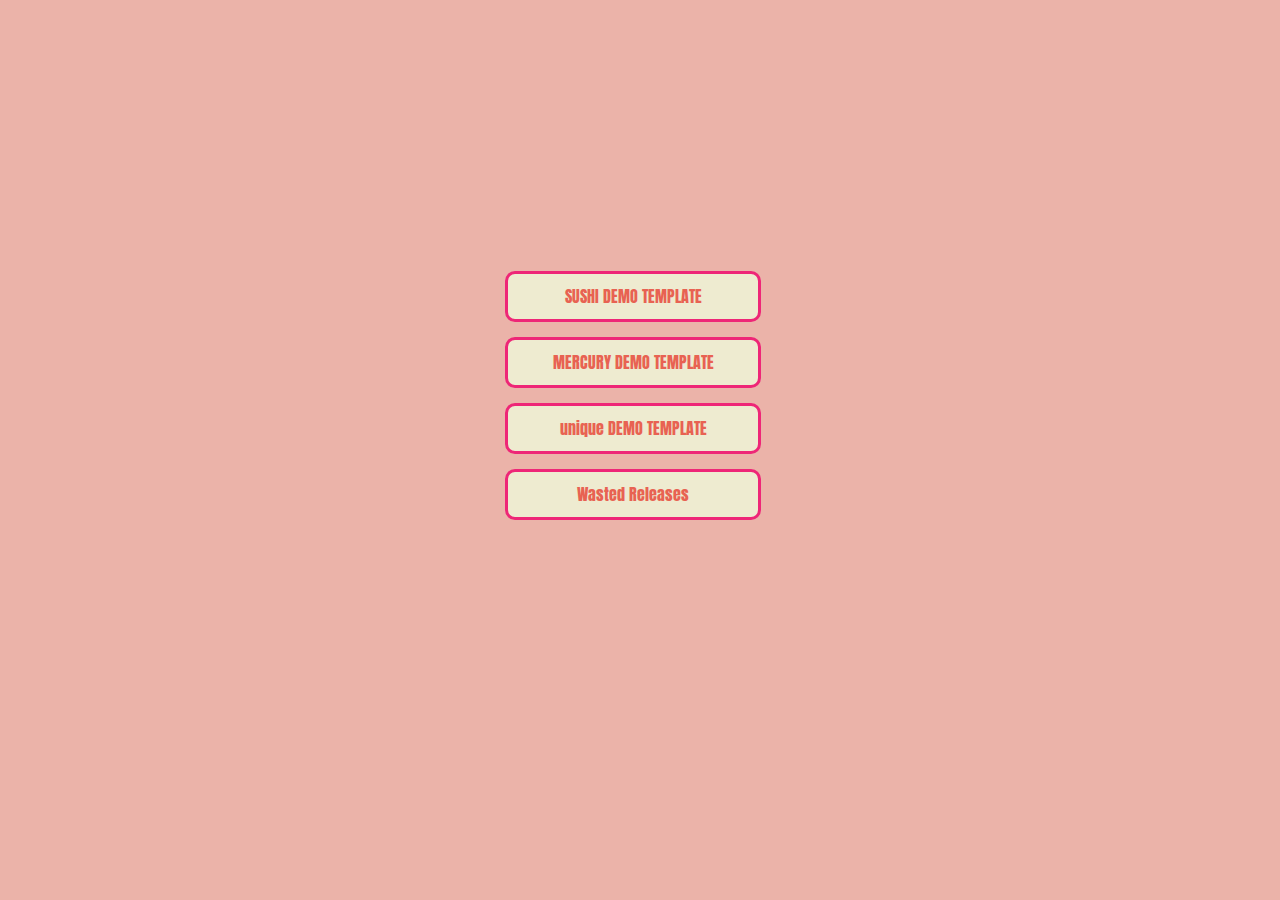
<file: index.html>
<!DOCTYPE html>
<html lang="en">
<head>
    <meta charset="UTF-8">
    <title>MyWebWorks</title>
    <link rel="stylesheet" href="style.css">
    <link href="https://fonts.googleapis.com/css?family=Anton&display=swap" rel="stylesheet">
</head>
<body>
    <div class="wrapper">
        <a class="link" href="sushi-template">SUSHI DEMO TEMPLATE</a>
        <a class="link" href="mercuryWeb">MERCURY DEMO TEMPLATE</a>
        <a class="link" href="uniqueDesign-template">unique DEMO TEMPLATE</a>
        <a class="link" href="wastedReleases">Wasted Releases</a>
    </div>
</body>
</html>
</file>
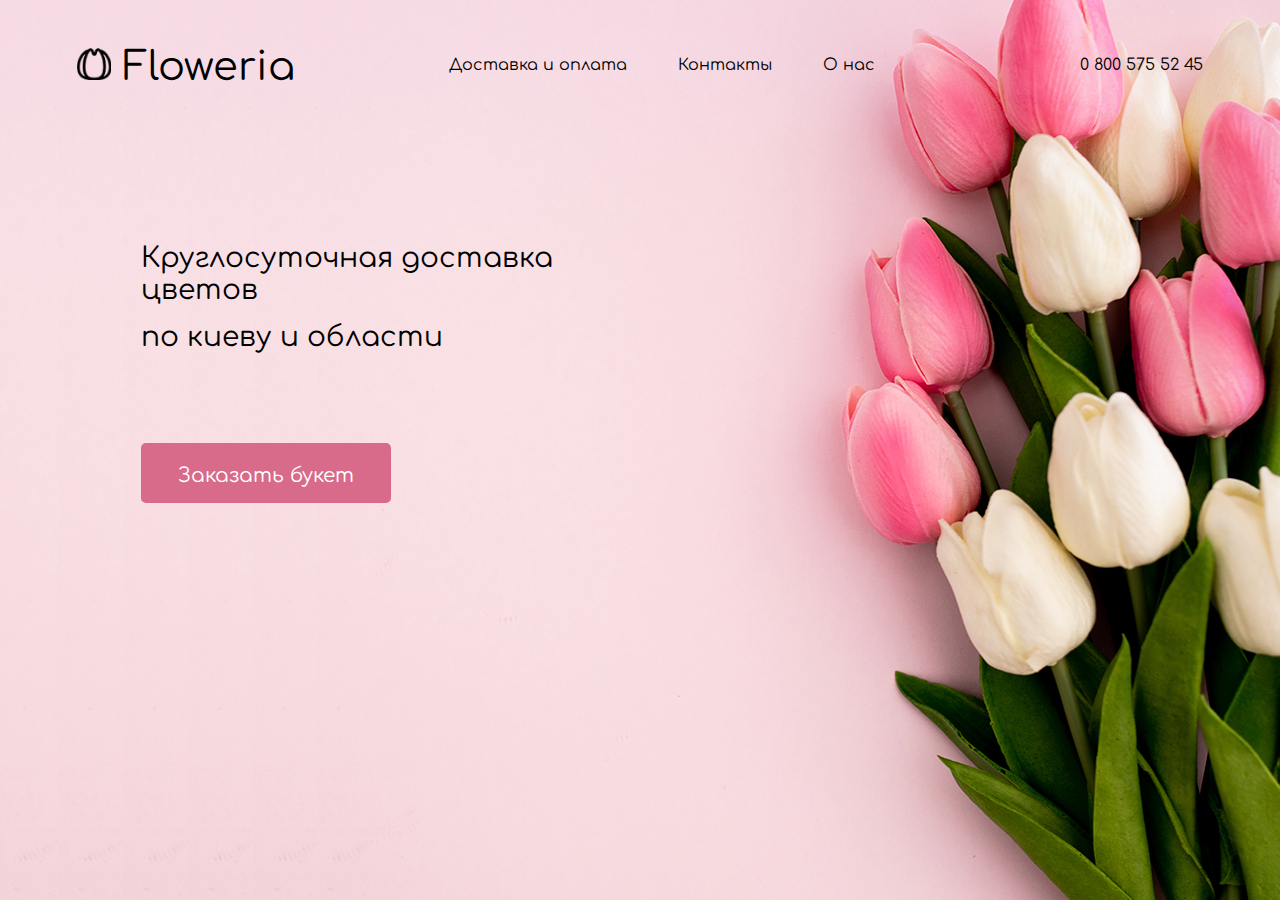
<file: Floweria/index.html>
<!DOCTYPE html>
<html lang="ru">
<head>
    <meta charset="UTF-8">
    <title>Floweria</title>
    <link rel="stylesheet" href="css/style.css">
    <link href="https://fonts.googleapis.com/css?family=Comfortaa&display=swap&subset=cyrillic" rel="stylesheet">
</head>
<body>
    <header class="header">
       <div class="top-bar">
           <div class="logo">
               <img src="img/logo-icon.png" alt="Floweria" class="logo-icon">
               <span class="logo-name">Floweria</span>
           </div>
            <nav>
                <ul class="menu">
                    <li class="menu-item"><a href="#">Доставка и оплата</a></li>
                    <li class="menu-item"><a href="#">Контакты</a></li>
                    <li class="menu-item"><a href="#">О нас</a></li>
                </ul>
            </nav>
            <div class="phone-number">0 800 575 52 45</div>
       </div>
       <div class="offer">
           <div class="offer-content">
               <p class="offer-text">Круглосуточная доставка цветов</p>
               <p class="offer-subtext">по киеву и области</p>
               <a href="#" class="offer-btn">Заказать букет</a>
           </div>
       </div>
    </header>
</body>
</html>
</file>
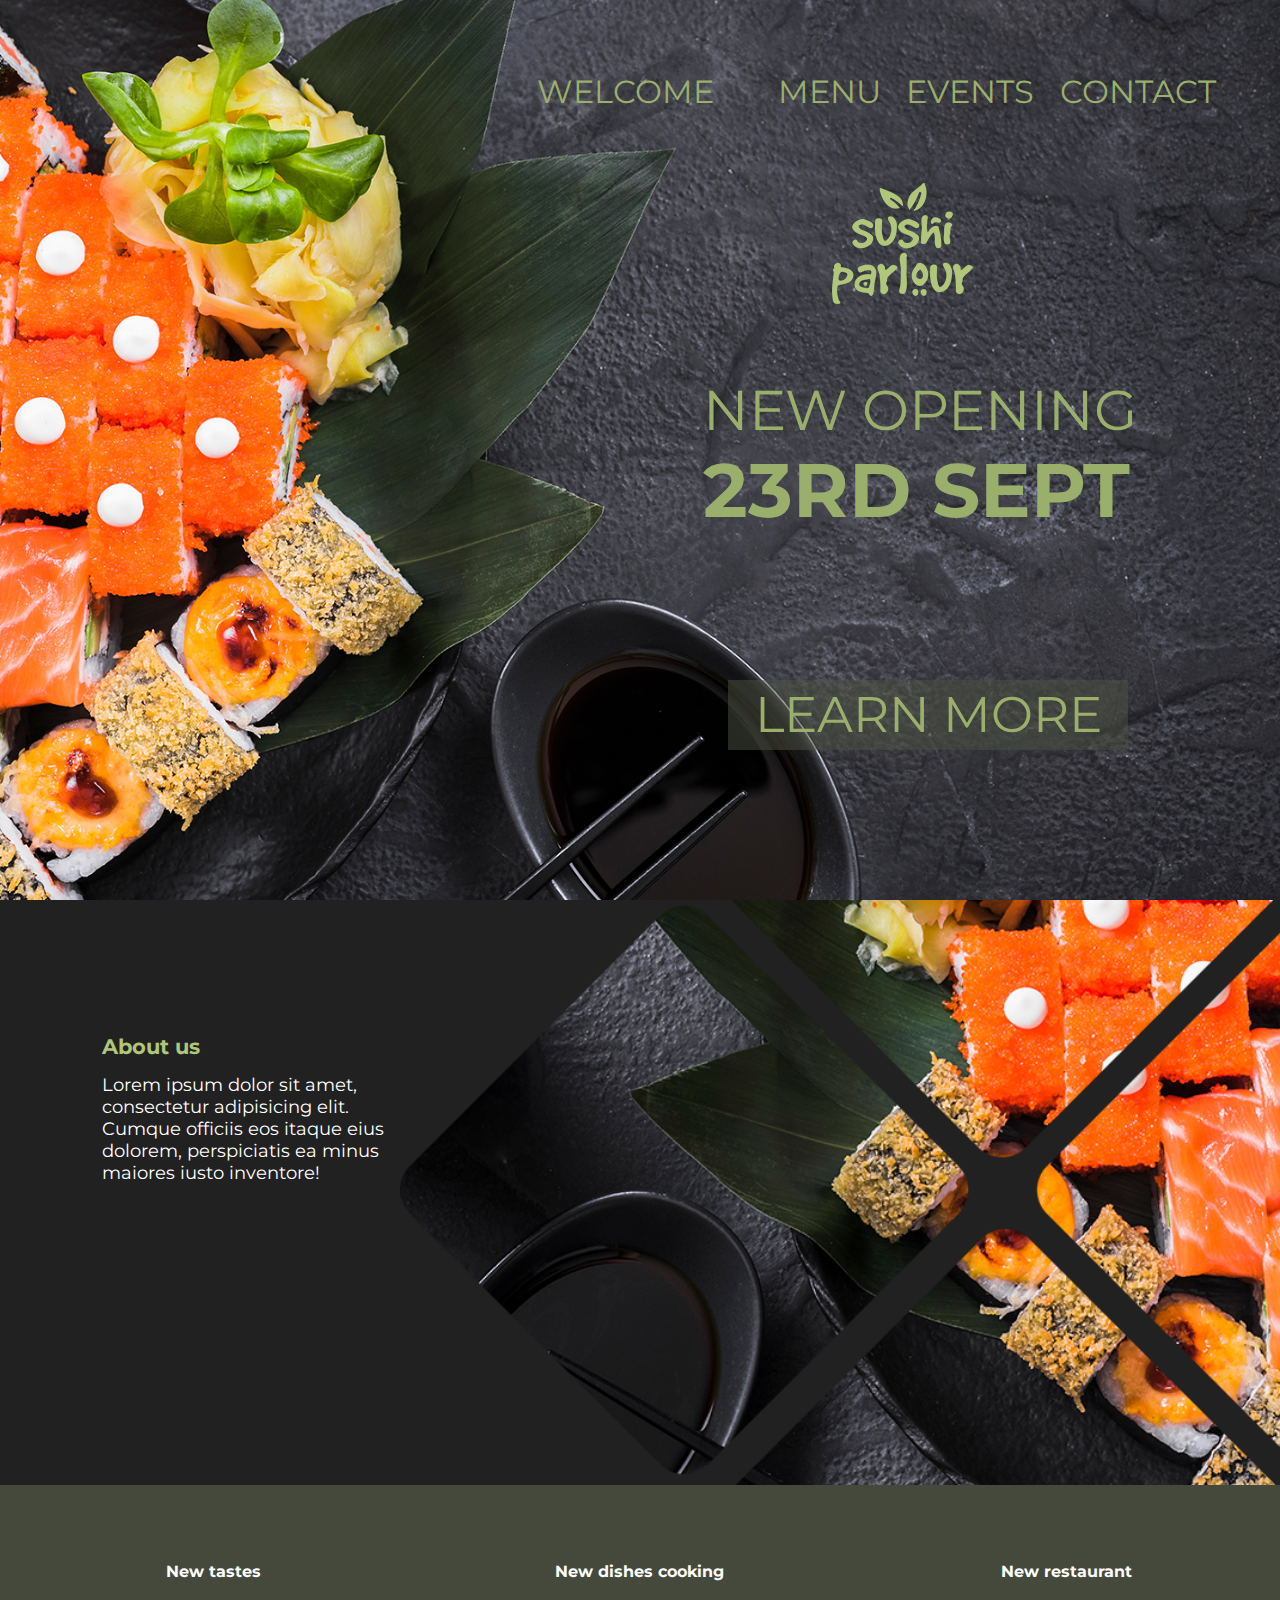
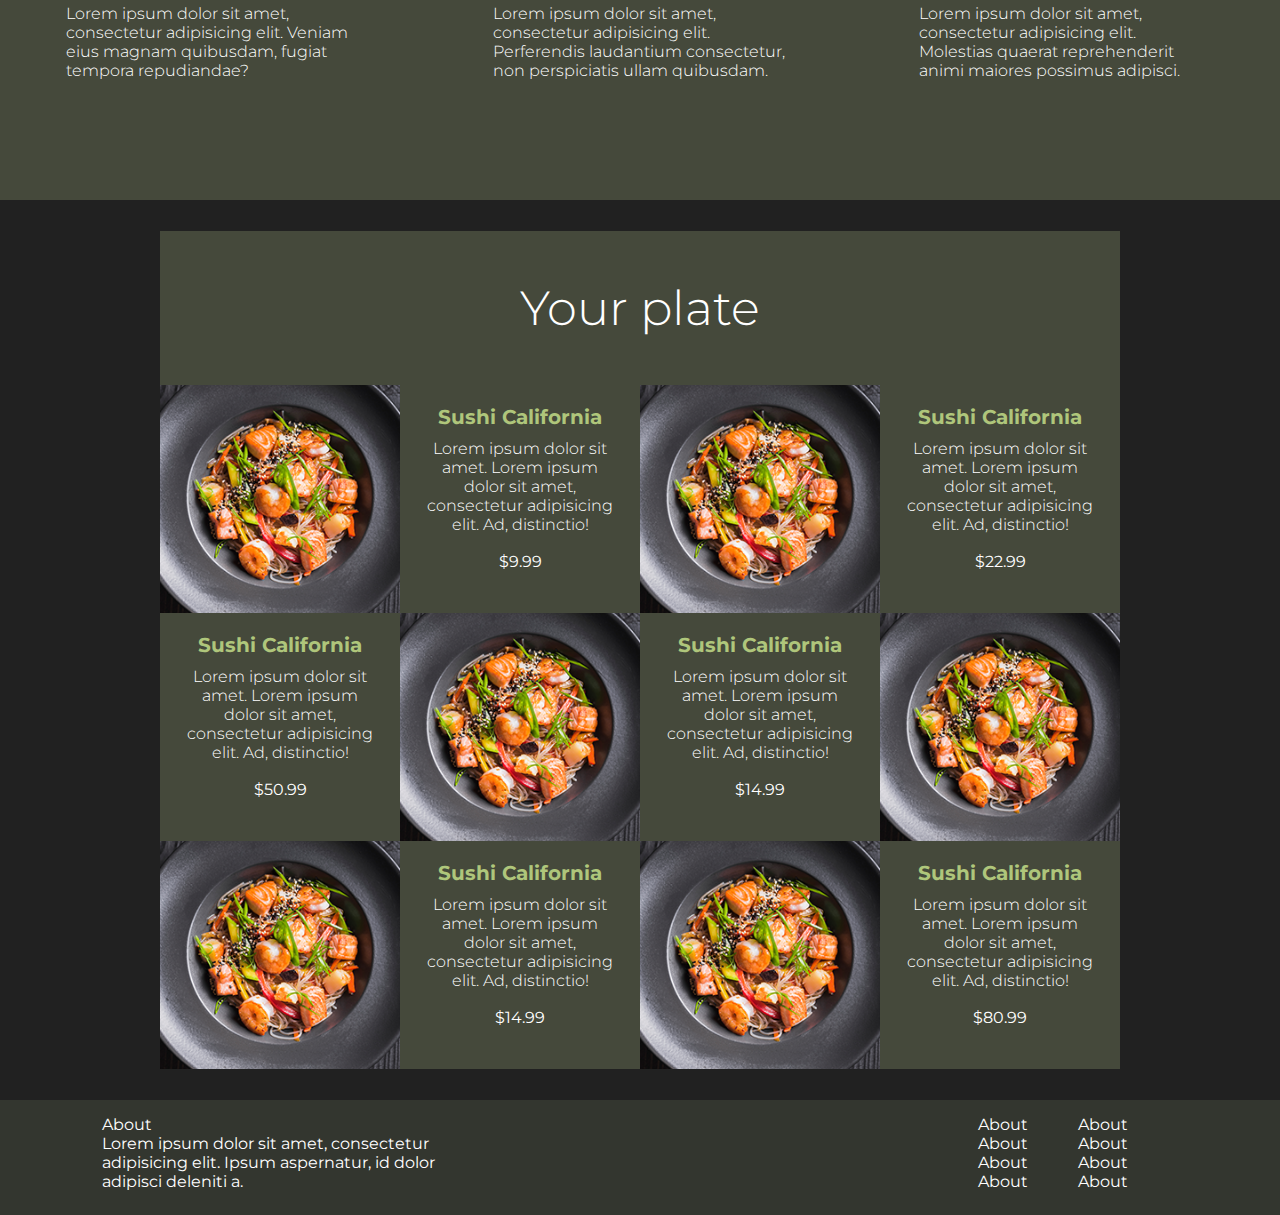
<file: sushi-template/index.html>
<!DOCTYPE html>
<html lang="en">
<head>
    <meta charset="UTF-8">
    <title>Document</title>
    <link href="https://fonts.googleapis.com/css?family=Montserrat:300,400,700&display=swap" rel="stylesheet">
    <link rel="stylesheet" href="css/style.css">
</head>
<body>
    <header class="header">
        <div class="header__items">
            <div class="header__items-menu">
                <ul class="menu">
                    <li class="menu__items"><a href="#">Welcome</a></li>
                    <li class="menu__items"><a href="#">Menu</a></li>
                    <li class="menu__items"><a href="#">Events</a></li>
                    <li class="menu__items"><a href="#">Contact</a></li>
                </ul>
            </div>
            <div class="header__items-logo"><img src="img/Logo.png" alt="Sushi"></div>
        </div>
        <div class="header__offer">
            <div class="header__offer-info">
                <p>New opening<br>
                    <span>23rd sept</span></p>
            </div>
            <a href="#" class="header__offer-btn">Learn more</a>
        </div>
    </header>
    <section class="about">
        <div class="about__text">
            <div class="about__text-text">
                <h3>About us</h3>
                <p>Lorem ipsum dolor sit amet, consectetur adipisicing elit. Cumque officiis eos itaque eius dolorem, perspiciatis ea minus maiores iusto inventore!</p>
            </div>
            <img src="img/aboutBG.png" alt="">
        </div>
        <div class="about__points">
            <div class="about__points-item">
                <h4>New tastes</h4>
                <p>Lorem ipsum dolor sit amet, consectetur adipisicing elit. Veniam eius magnam quibusdam, fugiat tempora repudiandae?</p>
            </div>
            <div class="about__points-item">
                <h4>New dishes cooking</h4>
                <p>Lorem ipsum dolor sit amet, consectetur adipisicing elit. Perferendis laudantium consectetur, non perspiciatis ullam quibusdam.</p>
            </div>
            <div class="about__points-item">
                <h4>New restaurant</h4>
                <p>Lorem ipsum dolor sit amet, consectetur adipisicing elit. Molestias quaerat reprehenderit animi maiores possimus adipisci.</p>
            </div>
        </div>
    </section>
    <section class="price">
        <div class="price__container">
            <p>Your plate</p>
            <div class="grid">
                <div class="grid-item sushi"></div>
                <div class="grid-item">
                    <div class="text">
                        <h5>
                            Sushi California
                        </h5>
                        <p>Lorem ipsum dolor sit amet. Lorem ipsum dolor sit amet, consectetur adipisicing elit. Ad, distinctio!</p>
                        <span>9.99</span>
                    </div>
                </div>
                <div class="grid-item sushi"></div>
                <div class="grid-item">
                    <div class="text">
                        <h5>
                            Sushi California
                        </h5>
                        <p>Lorem ipsum dolor sit amet. Lorem ipsum dolor sit amet, consectetur adipisicing elit. Ad, distinctio!</p>
                        <span>22.99</span>
                    </div>
                </div>
                <div class="grid-item">
                    <div class="text">
                        <h5>
                            Sushi California
                        </h5>
                        <p>Lorem ipsum dolor sit amet. Lorem ipsum dolor sit amet, consectetur adipisicing elit. Ad, distinctio!</p>
                        <span>50.99</span>
                    </div>
                </div>
                <div class="grid-item sushi"></div>
                <div class="grid-item">
                    <div class="text">
                        <h5>
                            Sushi California
                        </h5>
                        <p>Lorem ipsum dolor sit amet. Lorem ipsum dolor sit amet, consectetur adipisicing elit. Ad, distinctio!</p>
                        <span>14.99</span>
                    </div>
                </div>
                <div class="grid-item sushi"></div>
                <div class="grid-item sushi"></div>
                <div class="grid-item">
                    <div class="text">
                        <h5>
                            Sushi California
                        </h5>
                        <p>Lorem ipsum dolor sit amet. Lorem ipsum dolor sit amet, consectetur adipisicing elit. Ad, distinctio!</p>
                        <span>14.99</span>
                    </div>
                </div>
                <div class="grid-item sushi"></div>
                <div class="grid-item">
                    <div class="text">
                        <h5>
                            Sushi California
                        </h5>
                        <p>Lorem ipsum dolor sit amet. Lorem ipsum dolor sit amet, consectetur adipisicing elit. Ad, distinctio!</p>
                        <span>80.99</span>
                    </div>
                </div>
            </div>
        </div>
    </section>
    <footer class="footer">
        <div class="footer__item">
            <p>About</p>
            <span>Lorem ipsum dolor sit amet, consectetur adipisicing elit. Ipsum aspernatur, id dolor adipisci deleniti a.</span>
        </div>
        <div class="footer__item">
            <ul class="fmenu">
                <li class="fmenu-item">About</li>
                <li class="fmenu-item">About</li>
                <li class="fmenu-item">About</li>
                <li class="fmenu-item">About</li>
                
            </ul>
            <ul class="fmenu">
                <li class="fmenu-item">About</li>
                <li class="fmenu-item">About</li>
                <li class="fmenu-item">About</li>
                <li class="fmenu-item">About</li>
            </ul>
        </div>
    </footer>
</body>
</html>
</file>
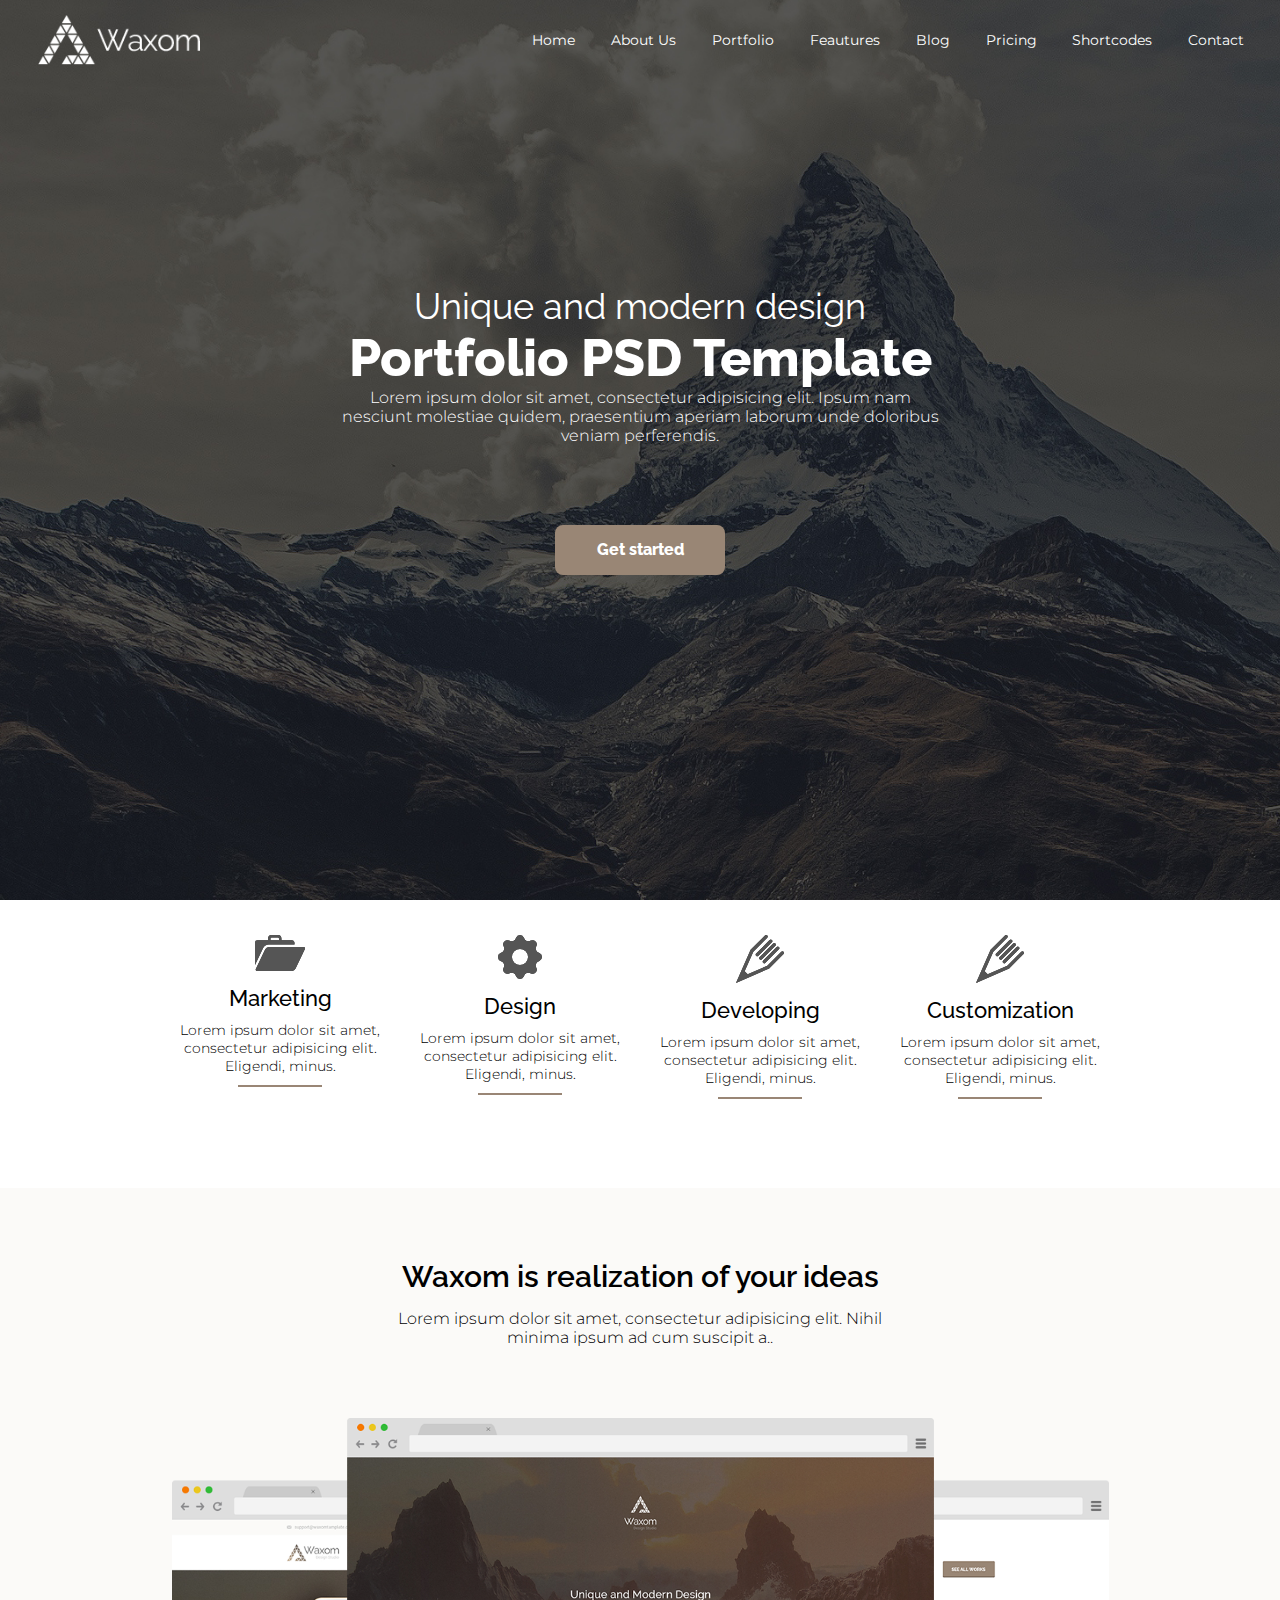
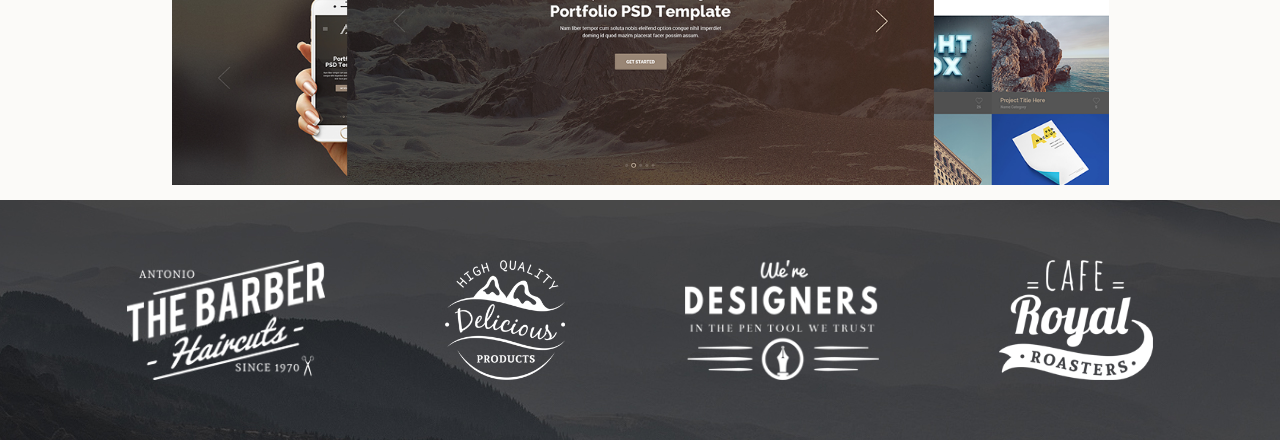
<file: uniqueDesign-template/index.html>
<!DOCTYPE html>
<html lang="en">
<head>
    <meta charset="UTF-8">
    <title>Folio</title>
    <link rel="stylesheet" href="css/style.css">
    <link href="https://fonts.googleapis.com/css?family=Montserrat:300,400|Raleway:400,500,600,800&display=swap" rel="stylesheet">
</head>
<body>
    <header class="header">
        <div class="header-topbar">
            <img src="img/logo.png" alt="" class="logo">
            <ul class="header-menu">
                <li class="menu-item"><a href="#">Home</a></li>
                <li class="menu-item"><a href="#">About Us</a></li>
                <li class="menu-item"><a href="#">Portfolio</a></li>
                <li class="menu-item"><a href="#">Feautures</a></li>
                <li class="menu-item"><a href="#">Blog</a></li>
                <li class="menu-item"><a href="#">Pricing</a></li>
                <li class="menu-item"><a href="#">Shortcodes</a></li>
                <li class="menu-item"><a href="#">Contact</a></li>
            </ul>
        </div>
        <div class="header-content">
            <div class="header-offer">
                <h3>Unique and modern design</h3>
                <h1>Portfolio PSD Template</h1>
                <p>Lorem ipsum dolor sit amet, consectetur adipisicing elit. Ipsum nam nesciunt molestiae quidem, praesentium aperiam laborum unde doloribus veniam perferendis.</p>
            </div>
            <a href="#" class="header-btn">Get started</a>
        </div>
    </header>
    <section class="about">
        <div class="about-points">
            <div class="about-point">
                <img src="img/icon.svg" alt="">
                <h4>Marketing</h4>
                <p>Lorem ipsum dolor sit amet, consectetur adipisicing elit. Eligendi, minus.</p>
                <hr>
            </div>
            <div class="about-point">
                <img src="img/icon-2.svg" alt="">
                <h4>Design</h4>
                <p>Lorem ipsum dolor sit amet, consectetur adipisicing elit. Eligendi, minus.</p>
                <hr>
            </div>
            <div class="about-point">
                <img src="img/icon-4.svg" alt="">
                <h4>Developing</h4>
                <p>Lorem ipsum dolor sit amet, consectetur adipisicing elit. Eligendi, minus.</p>
                <hr>
            </div>
            <div class="about-point">
                <img src="img/icon-4.svg" alt="">
                <h4>Customization</h4>
                <p>Lorem ipsum dolor sit amet, consectetur adipisicing elit. Eligendi, minus.</p>
                <hr>
            </div>
        </div>
        <div class="about-info">
            <div class="about-text">
                <h3>Waxom is realization of your ideas</h3>
                <p>Lorem ipsum dolor sit amet, consectetur adipisicing elit. Nihil minima ipsum ad cum suscipit a..</p>
            </div>
            <div class="about-bg"></div>
        </div>
    </section>
    <section class="companies">
        <img src="img/logo-01comp.png" alt="barber" class="comp-logo">
        <img src="img/logo-02comp.png" alt="delicius" class="comp-logo">
        <img src="img/logo-03comp.png" alt="designer" class="comp-logo">
        <img src="img/logo-04comp.png" alt="royal" class="comp-logo">
    </section>
    <footer class="footer">
        
    </footer>
</body>
</html>
</file>
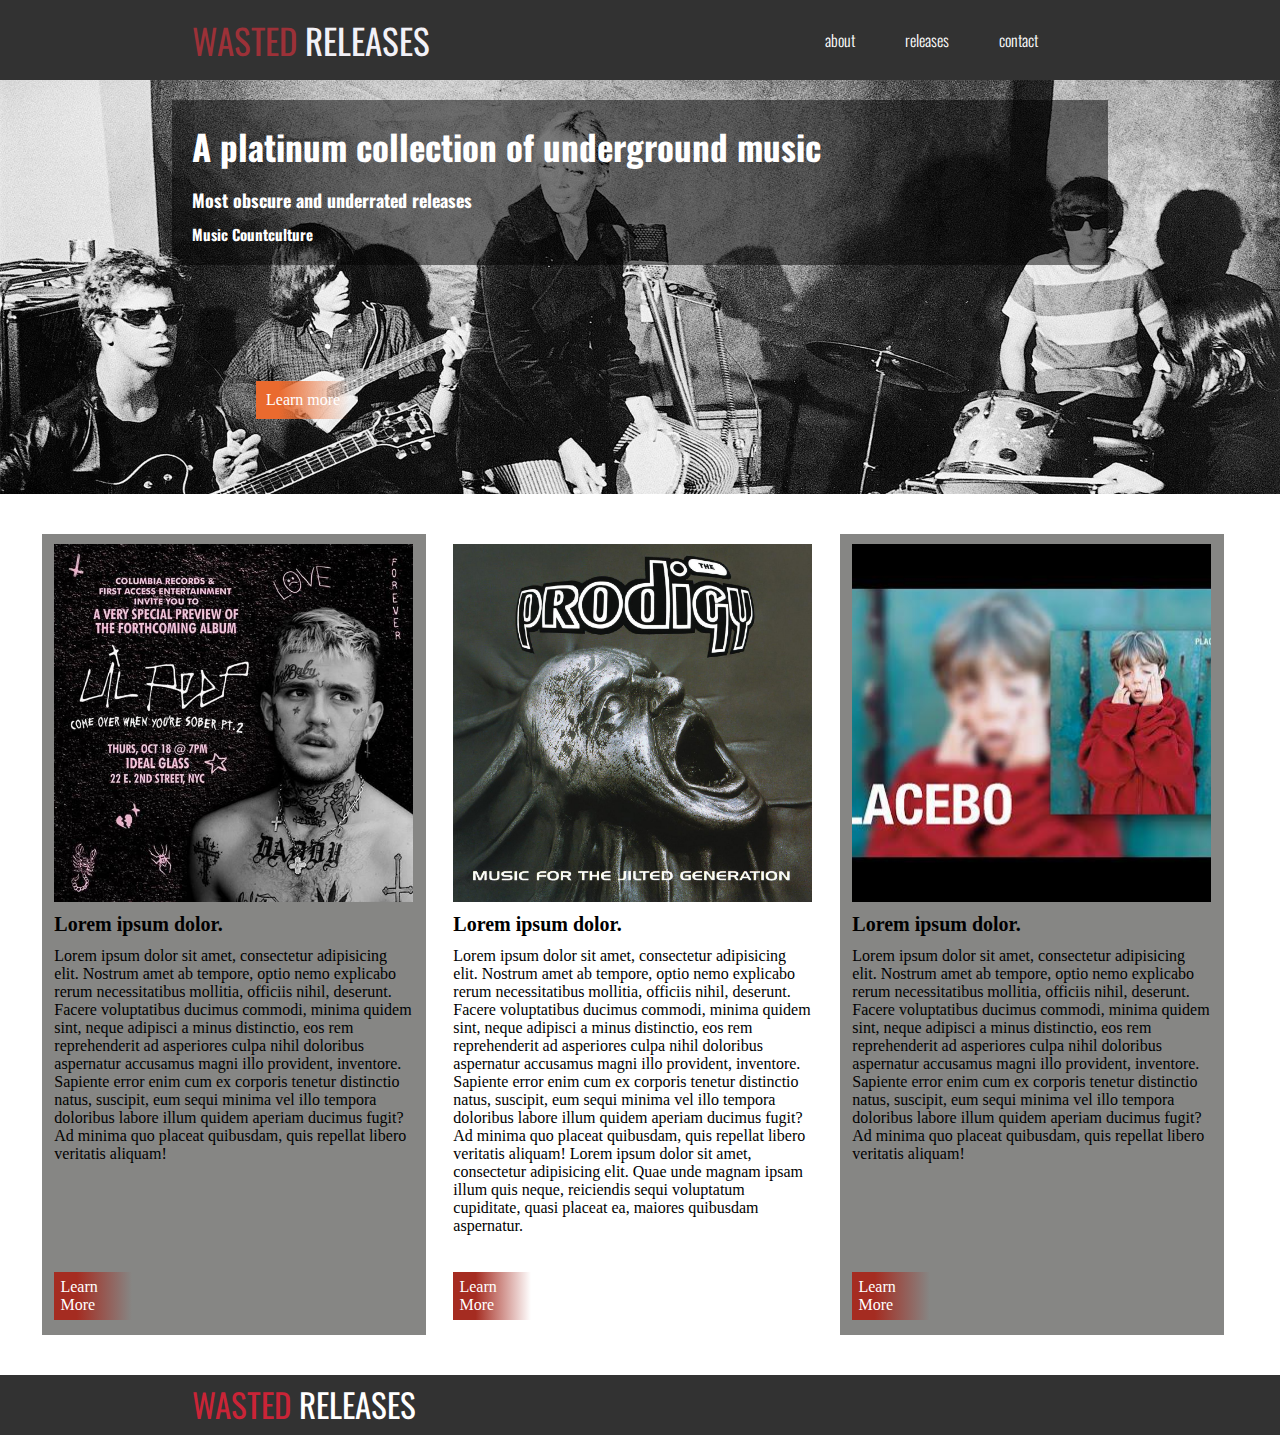
<file: wastedReleases/index.html>
<!DOCTYPE html>
<html lang="en">
<head>
    <meta charset="UTF-8">
    <title>Document</title>
    <link rel="stylesheet" href="css/style.css">
    <link href="https://fonts.googleapis.com/css?family=Oswald:300,400,500,700&display=swap" rel="stylesheet">
</head>
<body>
    <div class="wrapper">
        <div class="header">
            <div class="header__content">
                <div class="logo">
                    <span>Wasted </span>Releases
                </div>
                <nav class="nav">
                    <ul class="menu">
                        <li class="menu__item"><a href="#">about</a></li>
                        <li class="menu__item"><a href="#">releases</a></li>
                        <li class="menu__item"><a href="#">contact</a></li>
                    </ul>
                </nav>
            </div>
        </div>
        <div class="header_section">
            <div class="banner">
                <h1>A platinum collection of underground music</h1>
                <h2>Most obscure and underrated releases</h2>
                <h3>Music Countculture</h3>
            </div>
            <a href="#" class="learn_more">Learn more</a>
        </div>
        <div class="articles">
            <div class="article" id="first">
                <div class="img"></div>
                <div class="article-content">
                    <h4>Lorem ipsum dolor.</h4>
                    <div class="article-text">
                        Lorem ipsum dolor sit amet, consectetur adipisicing elit. Nostrum amet ab tempore, optio nemo explicabo rerum necessitatibus mollitia, officiis nihil, deserunt. Facere voluptatibus ducimus commodi, minima quidem sint, neque adipisci a minus distinctio, eos rem reprehenderit ad asperiores culpa nihil doloribus aspernatur accusamus magni illo provident, inventore. Sapiente error enim cum ex corporis tenetur distinctio natus, suscipit, eum sequi minima vel illo tempora doloribus labore illum quidem aperiam ducimus fugit? Ad minima quo placeat quibusdam, quis repellat libero veritatis aliquam!
                    </div>
                    <a href="#">Learn More</a>
                </div>
            </div>
            <div class="article" id="second">
                <div class="img"></div>
                <div class="article-content">
                    <h4>Lorem ipsum dolor.</h4>
                    <div class="article-text">
                        Lorem ipsum dolor sit amet, consectetur adipisicing elit. Nostrum amet ab tempore, optio nemo explicabo rerum necessitatibus mollitia, officiis nihil, deserunt. Facere voluptatibus ducimus commodi, minima quidem sint, neque adipisci a minus distinctio, eos rem reprehenderit ad asperiores culpa nihil doloribus aspernatur accusamus magni illo provident, inventore. Sapiente error enim cum ex corporis tenetur distinctio natus, suscipit, eum sequi minima vel illo tempora doloribus labore illum quidem aperiam ducimus fugit? Ad minima quo placeat quibusdam, quis repellat libero veritatis aliquam! Lorem ipsum dolor sit amet, consectetur adipisicing elit. Quae unde magnam ipsam illum quis neque, reiciendis sequi voluptatum cupiditate, quasi placeat ea, maiores quibusdam aspernatur.
                    </div>
                    <a href="#">Learn More</a>
                </div>
            </div>
            <div class="article" id="third">
                <div class="img"></div>
                <div class="article-content">
                    <h4>Lorem ipsum dolor.</h4>
                    <div class="article-text">
                        Lorem ipsum dolor sit amet, consectetur adipisicing elit. Nostrum amet ab tempore, optio nemo explicabo rerum necessitatibus mollitia, officiis nihil, deserunt. Facere voluptatibus ducimus commodi, minima quidem sint, neque adipisci a minus distinctio, eos rem reprehenderit ad asperiores culpa nihil doloribus aspernatur accusamus magni illo provident, inventore. Sapiente error enim cum ex corporis tenetur distinctio natus, suscipit, eum sequi minima vel illo tempora doloribus labore illum quidem aperiam ducimus fugit? Ad minima quo placeat quibusdam, quis repellat libero veritatis aliquam!
                    </div>
                    <a href="#">Learn More</a>
                </div>
            </div>
        </div>
        <div class="footer">
            <div class="footer-content">
                <div class="footer-logo">
                    <span>Wasted </span>Releases
                </div>
                <div class="footer-icons">
                    
                </div>
            </div>
        </div>
    </div>
</body>
</html>
</file>
<file: style.css>
body {
    margin: 0;
    padding: 0;
    background: #EBB3A9;
    font-family: 'Anton', sans-serif;
}

.wrapper {
    width: 300px;
    margin: auto;
    padding: 20%;
}

.link {
    display: block;
    height: 45px;
    width: 250px;
    line-height: 45px;
    text-align: center;
    background: #EEEBD0;
    margin: 15px;
    border-radius: 10px;
    text-decoration: none;
    color: #E86252;
    transition: 0.3s;
    border: 3px solid #EE2677;
}

.link:hover {
    border: 3px solid #EE2677;
    background: none;
    color: aliceblue;
    
}
</file>
<file: Floweria/css/style.css>
* {
    padding: 0;
    margin: 0;
}

.menu-item a {
    text-decoration: none;
    color: black;
    display: block;
    height: 40px;
    line-height: 40px;
    box-sizing: border-box;
    transition: 0.2s;
}

.header {
    height: 100vh;
    background: url(../img/BG.jpg);
    background-size: cover;
    background-position: right;
    font-family: 'Comfortaa', cursive;
    color: black;
    
}

.top-bar {
    display: flex;
    padding-top: 3.5%;
    padding-left: 6%;
    justify-content: space-between;
    padding-right: 6%;
}

.logo {
    font-size: 40px;

}

.logo-icon {
    height: 0.8em;
}

.menu {
    display: flex;
    list-style: none;   
}

.menu-item {
    display: block;
    white-space: pre;
    font-size: 16px;
    margin-right: 4vw;
    
}

.menu-item a:hover {
    border-bottom: 2px solid black;
}

.phone-number {
    line-height: 40px;
}

.offer {
    width: 40%;
    font-size: 28px;
    margin-left: 11%;
    
}


.offer-content {
    margin-top: 30%;
}

.offer-text {
    margin-bottom: 15px;
}

.offer-btn {
    display: block;
    height: 60px;
    width: 250px;
    color: white;
    background: #d96b8a;
    text-decoration: none;
    font-size: 20px;
    line-height: 60px;
    border-radius: 5px;
    text-align: center;
    margin-top: 90px;
    border: 3px solid #d96b8a;
    box-sizing: border-box;
}

.offer-btn:hover {
    background: none;
    transition: 0.4s;
    color: black;
}
</file>
<file: sushi-template/css/style.css>
* {
    padding: 0;
    margin: 0;
}

body {
    background-color: #212121;
    font-family: 'Montserrat', sans-serif;
    overflow-x: hidden;
}

a {
    text-decoration: none;
    color: #9baf6d;
}

img {
    display: block;
}

.header {
    width: 100vw;
    height: 100vh;
    background-image: url(../img/HeaderBG.jpg);
    background-size: cover;
    background-repeat: no-repeat;
    color: #9baf6d;
}

.header__items {
    width: 59vw;
    margin-left: auto;
    padding-top: 8vh;
}

.menu {
    display: flex;
    justify-content: flex-end;
    font-size: 2.5vw;
    font-weight: 400;
    list-style: none;
    text-transform: uppercase;
}

.menu__items {
    margin-right: 2vw;
}

.menu__items:first-child, .menu__items:last-child {
    margin-right: 5vw;;
}

.header__items-logo {
    margin-top: 8vh;
}

.header__items-logo img {
    margin: auto;
}

.header__offer {
    width: 55vw;
    margin-left: auto;
}

.header__offer-info {
    width: 450px;
    margin-right: 8vw;
    margin: auto;
    margin-top: 8vh;
    font-size: 350%;
    text-transform: uppercase;
}



.header__offer-info span {
    font-size: 135%;
    font-weight: 700;
}

.header__offer-btn {
    font-size: 50px;
    text-transform: uppercase;
    background: rgba(75,82,66,0.5);
    display: block;
    text-align: center;
    width: 400px;
    height: 70px;
    line-height: 70px;
    margin: auto;
    margin-top: 16vh;
}



.about {
    height: 100vh;
    width: 100vw;
}

.about__text {
    height: 65vh;
    display: flex;
    justify-content: space-between;
    color: white;
}

.about__points {
    background: #45493b;
    height: 35vh;
    display: flex;
    justify-content: space-around;
}

.about__text-text {
    font-size: 18px;
    width: 550px;
    margin-left: 8%;
    
}

.about__text-text h3 {
    color: #afc67b;
    margin: 45% 0 5%;
}

.about__points-item {
    width: 23vw;
    margin-top: 6%;
    color: white;
}

.about__points-item h4 {
    text-align: center;
    margin-bottom: 8%;
}

.about__points-item p {
    font-weight: 300;
}

.price {
    height: 100vh;
    display: flex;
    flex-direction: column;
    
}

.price__container {
    background: #45493b;
    width: 75vw;
    margin: auto;
}

.price__container p {
    font-size: 300%;
    text-align: center;
    margin-top: 5%;
    color: white;
    font-weight: 300;
    margin-bottom: 5%;
}

.grid {
    display: grid;
    height: 76vh;
    grid-template-columns: 1fr 1fr 1fr 1fr;
    grid-template-rows: 1fr 1fr 1fr;
}

.grid-item {
    width: 100%;
    height: 100%;
}

.sushi {
    background: url(../img/2.png);
    background-size: cover;
    background-repeat: no-repeat;
    background-position: center;
}

.text {
    text-align: center;
    color: white;
    padding: 20px;
}


.text h5 {
    color: #afc67b;
    font-size: 20px;
    
}

.text p {
    font-size: 16px;
    margin-bottom: 18px;
}

.text span:before {
    content: '$'
}

footer {
    height: 100px;
    display: flex;
    justify-content: space-between;
    padding:0 8%;
    color: white;
    background: #33362f;
    padding-top: 15px;
}

.footer__item:last-child {
    display: flex;
    
}

.footer__item:first-child {
    width: 30vw;
}

.fmenu {
    list-style: none;
    margin-right: 50px;
}
</file>
<file: uniqueDesign-template/css/style.css>
* {
    margin: 0;
    padding: 0;
}

a {
    text-decoration: none;
    
}


.header {
    height: 100vh;
    background: url(../img/BG.jpg);
    background-repeat: no-repeat;
    background-size: cover;
    
}

.logo {
    height: 50px;
    margin-left: 3%;
}

.header-topbar {
    padding-top: 15px;
    display: flex;
    justify-content: space-between;
    font-family: 'Montserrat', sans-serif;
    font-size: 14px;
}

.header-menu {
    display: flex;
    list-style: none;
    
}

.menu-item a {
    color: white;
}

.menu-item {
    line-height: 50px;
    margin-right: 2.8vw;
    
}

.header-content {
    width: 600px;
    margin: auto;
    
}


.header-offer {
    text-align: center;
    font-family: 'Raleway', sans-serif;
    color: white;
    margin-top: 50%;
    transform: translate(0, -50%);
}


.header-offer > h3 {
    font-size: 36px;
    font-weight: 400;
}

.header-offer > h1 {
    font-size: 52px;
    font-weight: 800;
}


.header-offer > p {
    font-family: 'Montserrat', sans-serif;
    font-weight: 300;
}

.header-btn {
    color: white;
    display: block;
    width: 170px;
    height: 50px;
    text-align: center;
    line-height: 50px;
    background: #998675;
    font-family: 'Raleway', sans-serif;
    font-weight: 800;
    margin: auto;
    transition: 0.4s;
    border-radius: 8px;
}

.header-btn:hover {
    background: none;
    border: 2px solid #998675;
}


.about {
    height: 100vh;
}

.about-points {
    height: 32%;
    display: flex;
    width: 75%;
    margin: auto;
    text-align: center;
}

.about-point img {
    fill: red;
}

.about-point h4 {
    margin-top: 10px;
    font-family: 'Raleway', sans-serif;
    font-weight: 500;
    font-size: 22px;
}

.about-point p {
    font-family: 'Montserrat', sans-serif;
    font-weight: 300;
    font-size: 14px;
    margin-top: 10px;
}

.about-point hr {
    width: 35%;
    margin: auto;
    color: #998675;
    height: 2px;
    border: none;
    background-color: #998675;
    margin-top: 10px;
}

.about-point {
    margin-top: 35px;
}

.about-info {
    background: #fbfaf8;
    height: 68%;
    display: flex;
    flex-direction: column;
    justify-content: space-between;
}


.about-text {
    width: 40%;
    margin: auto;
    text-align: center;
    
}

.about-text h3 {
    font-family: 'Raleway', sans-serif;
    font-weight: 600;
    font-size: 30px;
}

.about-text p {
    font-family: 'Montserrat', sans-serif;
    font-weight: 300;
    margin-top: 15px;
}

.about-bg {
    background-image: url(../img/sectionBG.png);
    background-position: bottom;
    background-size: contain;
    background-repeat: no-repeat;
    width: 100%;
    height: 60%;
    margin-bottom: 15px;
}




.companies {
    background-image: url(../img/companiesBG.jpg);
    display: flex;
    justify-content: center;
}

.comp-logo {
    height: 120px;
    padding: 60px;
}
</file>
<file: wastedReleases/css/style.css>
* {margin: 0; padding: 0}

a {
    text-decoration: none;
    color: white;
}

.wrapper {
    height: 100vh;
}

.header {
    font-family: 'Oswald', sans-serif;
    background-color: #323232;
    height: 80px;
}

.logo {
    color: #F2F1F7;
    font-size: 35px;
    line-height: 80px;
    text-transform: uppercase;
}

.logo > span {
    color: #9C3138;
}
.header__content {
    width: 70%;
    margin: auto;
    display: flex;
    justify-content: space-between;
}

.menu {
    list-style: none;
    display: flex;
    
}

.menu__item {
    margin-right: 50px;
    font-weight: 300;
    color: #F2F1F7;
    line-height: 80px;
    
}

.menu__item a:hover {
    color: #9C3138;
}

.header_section {
    background-image: url(../img/bg2.jpg);
    background-repeat: no-repeat;
    background-size: cover;
    position: relative;
    height: 46vh;
}

.banner {
    background-color: rgba(0,0,0,0.5);
    width: 70%;
    position: absolute;
    left: 0px;
    right: 0px;
    top: 20px;
    margin: auto;
    color: white;
    font-family: 'Oswald', sans-serif;
    font-weight: 200;
    padding: 20px 20px;
}

.banner h1 {
    padding-bottom: 15px;
    font-size: 35px;
}

.banner h2 {
    padding-bottom: 10px;
    font-size: 18px;
}

.banner h3 {
    font-size: 15px;
}

.learn_more {
    position: absolute;
    left: 20%;
    bottom: 18%;
    padding: 10px 10px;
/*    Gradient*/
    background: -moz-linear-gradient(left, rgba(234,106,46,1) 24%, rgba(234,106,46,0.82) 38%, rgba(125,185,232,0) 100%); /* FF3.6-15 */
    background: -webkit-linear-gradient(left, rgba(234,106,46,1) 24%,rgba(234,106,46,0.82) 38%,rgba(125,185,232,0) 100%); /* Chrome10-25,Safari5.1-6 */
    background: linear-gradient(to right, rgba(234,106,46,1) 24%,rgba(234,106,46,0.82) 38%,rgba(125,185,232,0) 100%); /* W3C, IE10+, FF16+, Chrome26+, Opera12+, Safari7+ */
    filter: progid:DXImageTransform.Microsoft.gradient( startColorstr='#ea6a2e', endColorstr='#007db9e8',GradientType=1 ); /* IE6-9 */

}

.articles {
    display: flex;
    justify-content: center;
    margin: 40px 40px;
    
}

.article {
    background-color: #868684;
    width: 30vw;
    margin-right: 15px;
    position: relative;
    padding-bottom: 100px;
}

.articles:last-child {
    margin-right: 0;
}

.img {
    background-image: url(../img/2.jpg);
    background-repeat: no-repeat;
    background-position: center;
    background-size: cover;
    width: 28vw;
    height: 28vw;
    margin: auto;
    margin-top: 10px;
}

#second .img{
    background-image: url(../img/3.jpg);
}

#third .img{
    background-image: url(../img/1.jpg);
}

#second {
    background-color: white;
}

.article-content {
    width: 28vw;
    margin: auto;
    

}

.article-content h4 {
    font-size: 20px;
    line-height: 45px;
}



.article-content a {
    display: block;
    padding: 1.6%;
    width: 17%;
    position: absolute;
    bottom: 15px;
/*    Gradient    */
    background: -moz-linear-gradient(left, rgba(165,44,33,1) 29%, rgba(165,44,33,0.86) 39%, rgba(125,185,232,0) 100%); /* FF3.6-15 */
    background: -webkit-linear-gradient(left, rgba(165,44,33,1) 29%,rgba(165,44,33,0.86) 39%,rgba(125,185,232,0) 100%); /* Chrome10-25,Safari5.1-6 */
    background: linear-gradient(to right, rgba(165,44,33,1) 29%,rgba(165,44,33,0.86) 39%,rgba(125,185,232,0) 100%); /* W3C, IE10+, FF16+, Chrome26+, Opera12+, Safari7+ */
    filter: progid:DXImageTransform.Microsoft.gradient( startColorstr='#a52c21', endColorstr='#007db9e8',GradientType=1 ); /* IE6-9 */

}


.footer {
    background-color: #323232;
    height: 60px;
}

.footer-content {
    display: flex;
    justify-content: space-between;
    width: 70%;
    margin: auto;
}

.footer-logo {
    font-family: 'Oswald', sans-serif;
    line-height: 60px;
    font-size: 33px;
    font-weight: 400;
    text-transform: uppercase;
    color: white;
    
    
}

.footer-logo > span {
    color: #CA2437;
}

.footer-icons {
    display: flex;
}
</file>
